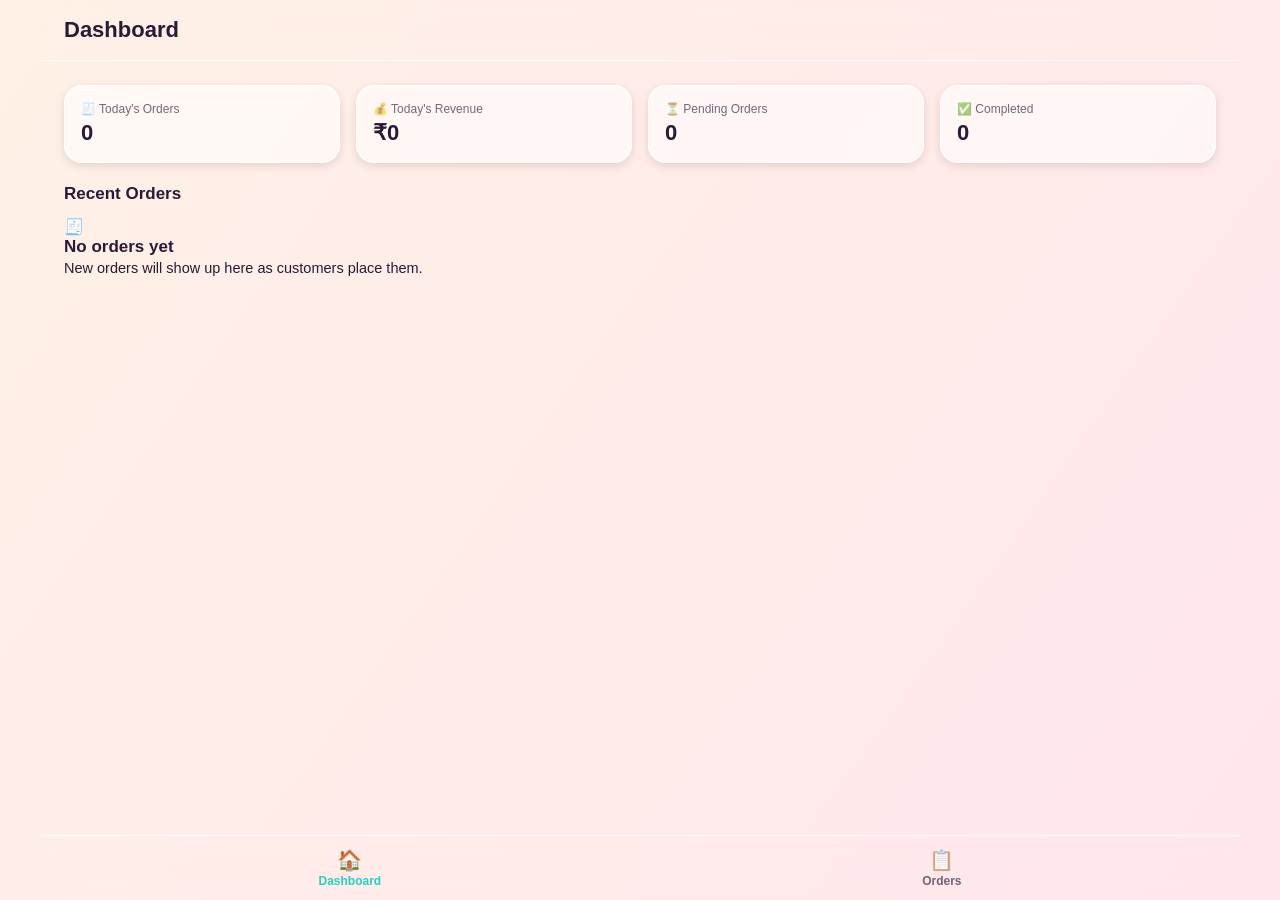
<file: admin/index.html>
<!DOCTYPE html>
<html lang="en">
<head>
<meta charset="UTF-8">
<meta name="viewport" content="width=device-width, initial-scale=1.0">
<title>Velpaari Tea Buddy — Admin</title>
<meta name="description" content="Staff dashboard for Velpaari Tea Buddy orders.">
<meta name="theme-color" content="#7b6cff">

<!--
  Theme design tokens, structural layout, and component styles.
  See docs/DESIGN_SYSTEM.md for the specification each file
  implements.
-->
<link rel="stylesheet" href="css/admin-theme.css">
<link rel="stylesheet" href="css/admin-layout.css">
<link rel="stylesheet" href="css/admin-components.css">

<!--
  Set the theme attribute before first paint, to avoid a flash of
  the wrong theme. Deliberately a classic (non-module) script so
  it runs synchronously, blocking, before anything renders.

  NOTE: 'teabuddy_theme' below must stay in sync with
  config/constants.js's STORAGE_KEYS.THEME — the admin app shares
  the same theme storage key as the customer app is NOT assumed
  (they are separate browser storage contexts on separate
  origins/sites), but the same literal key name is used for
  consistency if the two are ever viewed on the same origin.

  This only READS a previously-saved preference or the system
  preference — the actual dark/light toggle control is added by
  a later-phase module, not part of this foundation phase.
-->
<script>
  (function () {
    try {
      var saved = localStorage.getItem('teabuddy_theme');
      var theme = saved || (
        window.matchMedia && window.matchMedia('(prefers-color-scheme: light)').matches
          ? 'light'
          : 'dark'
      );
      document.documentElement.setAttribute('data-theme', theme);
    } catch (e) {
      document.documentElement.setAttribute('data-theme', 'dark');
    }
  })();
</script>
</head>
<body>

<!--
  Application mount point. Empty by design in this foundation
  phase — Phase 6's router-driven pages (dashboardPage.js,
  ordersPage.js, orderDetailPage.js) render their content into
  this container once built.
-->
<div id="app"></div>

<script type="module" src="js/main.js"></script>
</body>
</html>
</file>
<file: admin/css/admin-theme.css>
/**
 * =============================================================
 * admin-theme.css
 * -------------------------------------------------------------
 * Design tokens for the admin app. Values are identical to
 * customer/css/theme.css by design — docs/DESIGN_SYSTEM.md §1
 * states both apps share the same visual language (same tokens),
 * with admin optimized for scanning/efficiency rather than a
 * different palette. Per the locked folder structure, admin owns
 * its own copy of this file rather than importing customer's —
 * if the token values themselves ever need to diverge for a
 * legitimate admin-specific reason, this is the file that changes,
 * without touching the customer app.
 *
 * Dark theme is the default (:root), matching customer's default,
 * for the same reason: no JS is required for correct initial
 * rendering. Light theme overrides via [data-theme="light"].
 * =============================================================
 */

:root {
  /* ---------- Brand gradient (identity — used sparingly in admin) ---------- */
  --grad-violet: #7b6cff;
  --grad-pink: #ff6ec7;
  --grad-orange: #ff9a6c;
  --grad-teal: #22d1c1;
  --grad-blue: #3fa9ff;

  /* ---------- Dark theme surface tokens (default) ---------- */
  --bg-grad-1: #1a123a;
  --bg-grad-2: #3a1440;
  --bg-grad-3: #2a0f30;
  --glass-bg: rgba(255, 255, 255, 0.10);
  --glass-border: rgba(255, 255, 255, 0.28);
  --text-primary: #fffaf6;
  --text-dim: rgba(255, 250, 246, 0.70);
  --bubble-bot: rgba(255, 255, 255, 0.14);
  --bubble-bot-border: rgba(255, 255, 255, 0.18);
  --input-bg: rgba(255, 255, 255, 0.18);
  --header-bg: rgba(255, 255, 255, 0.10);
  --drawer-bg: rgba(30, 20, 50, 0.92);

  /* ---------- Semantic colors (theme-independent) ---------- */
  --success: #3cff9e;
  --warning: #ffd166;
  --danger: #ff5c7a;
  --info: #3fa9ff;

  /* ---------- "On-color" text/icon tokens ----------
     Used whenever text/an icon sits on top of a colored fill
     (a gradient button, a status badge) rather than on the app's
     normal background. Defined once here so admin-components.css
     never hardcodes a contrast color inline. */
  --on-gradient: #062526;
  --on-warning: #2a1500;
  --on-success: #04241a;
  --on-danger: #ffffff;
  --on-info: #ffffff;

  /* ---------- Overlay / focus / highlight utility tokens ---------- */
  --overlay-scrim: rgba(0, 0, 0, 0.4);
  --focus-ring: rgba(34, 209, 193, 0.6);
  --highlight-pulse: rgba(60, 255, 158, 0.28);
  --shadow-glow-pink: 0 8px 24px rgba(255, 110, 199, 0.45);

  /* ---------- Status colors — docs/DESIGN_SYSTEM.md §13 ---------- */
  --status-new: var(--info);
  --status-preparing: var(--warning);
  --status-ready: var(--success);
  --status-completed: var(--text-dim);

  /* ---------- Typography scale ---------- */
  --font-family-base: -apple-system, BlinkMacSystemFont, 'Segoe UI', Roboto, Helvetica, Arial, sans-serif;
  --text-display: 30px;
  --text-h1: 22px;
  --text-h2: 17px;
  --text-body: 14.5px;
  --text-label: 13.5px;
  --text-meta: 12px;
  --text-micro: 10.5px;

  /* ---------- Spacing scale (4px base) ---------- */
  --space-1: 4px;
  --space-2: 8px;
  --space-3: 12px;
  --space-4: 16px;
  --space-5: 20px;
  --space-6: 24px;
  --space-7: 32px;
  --space-8: 40px;

  /* ---------- Border radius scale ---------- */
  --radius-pill: 999px;
  --radius-lg: 26px;
  --radius-md: 18px;
  --radius-sm: 12px;
  --radius-tail: 4px;
  --radius-circle: 50%;

  /* ---------- Shadow scale ---------- */
  --shadow-soft: 0 8px 32px rgba(20, 10, 40, 0.35);
  --shadow-card: 0 3px 10px rgba(0, 0, 0, 0.12);
  --shadow-fab: 0 6px 16px rgba(34, 209, 193, 0.40);
  --shadow-drawer: 0 -10px 40px rgba(0, 0, 0, 0.35);
  --shadow-toast: 0 6px 20px rgba(0, 0, 0, 0.25);

  /* ---------- Motion ---------- */
  --ease-standard: ease;
  --ease-spring: cubic-bezier(0.2, 0.8, 0.2, 1);
  --duration-fast: 150ms;
  --duration-base: 250ms;
  --duration-drawer: 320ms;
}

/* ---------- Light theme overrides ---------- */
html[data-theme='light'] {
  --bg-grad-1: #fff1e6;
  --bg-grad-2: #ffe0f0;
  --bg-grad-3: #e8f9f6;
  --glass-bg: rgba(255, 255, 255, 0.55);
  --glass-border: rgba(255, 255, 255, 0.90);
  --text-primary: #2a1a35;
  --text-dim: rgba(42, 26, 53, 0.65);
  --bubble-bot: rgba(255, 255, 255, 0.75);
  --bubble-bot-border: rgba(255, 255, 255, 0.90);
  --input-bg: rgba(255, 255, 255, 0.75);
  --header-bg: rgba(255, 255, 255, 0.55);
  --drawer-bg: rgba(255, 255, 255, 0.97);
}

/* ---------- Reduced motion (see docs/DESIGN_SYSTEM.md §16) ---------- */
@media (prefers-reduced-motion: reduce) {
  :root {
    --duration-fast: 1ms;
    --duration-base: 1ms;
    --duration-drawer: 1ms;
  }
}
</file>
<file: admin/css/admin-layout.css>
/**
 * =============================================================
 * admin-layout.css
 * -------------------------------------------------------------
 * Structural layout only — positioning, sizing, and flex/grid
 * behavior of the admin app shell and its regions. Visual styling
 * of individual components (buttons, order cards, status badges)
 * lives in admin-components.css.
 *
 * Per docs/DESIGN_SYSTEM.md §15.1, the customer app's root
 * container stays capped at 480px "everywhere" (a chat experience
 * on any screen). The admin app deliberately does NOT follow that
 * same rule: it is mobile-first on phones (identical 480px cap by
 * default) but automatically expands into a wider, denser
 * dashboard layout on tablet/desktop — see the breakpoints on
 * #app, .stat-grid, and .order-list below. §16.9's requirement
 * for full keyboard operability still applies at every width.
 *
 * No page-specific content is styled here (Phase 3 builds no
 * pages) — these are the generic shell/region classes that
 * Phase 6's page modules (dashboardPage.js, ordersPage.js,
 * orderDetailPage.js) will render their content into.
 * =============================================================
 */

/* ---------- Reset ---------- */
* {
  box-sizing: border-box;
  -webkit-tap-highlight-color: transparent;
}

html,
body {
  margin: 0;
  padding: 0;
  height: 100%;
  font-family: var(--font-family-base);
  color: var(--text-primary);
  overscroll-behavior: none;
}

/* ---------- Body: ambient gradient background (subtler use than customer — admin favors clarity) ---------- */
body {
  min-height: 100dvh;
  background: linear-gradient(125deg, var(--bg-grad-1), var(--bg-grad-2) 50%, var(--bg-grad-3));
  background-size: 300% 300%;
  animation: gradientShift 22s ease infinite;
  position: relative;
}

@keyframes gradientShift {
  0% { background-position: 0% 30%; }
  50% { background-position: 100% 70%; }
  100% { background-position: 0% 30%; }
}

/* ---------- App shell ----------
   Mobile-first: identical to the customer app's 480px cap on
   phones. Unlike the customer app (a chat experience that stays
   480px "everywhere" per docs/DESIGN_SYSTEM.md §15.1), the admin
   app is a staff dashboard — on tablet/desktop it automatically
   expands into a wider, denser layout instead of staying pinned
   to phone width. The breakpoints below are the only place this
   differs from customer/css/layout.css. */
#app {
  position: relative;
  z-index: 1;
  max-width: 480px;
  margin: 0 auto;
  min-height: 100dvh;
  display: flex;
  flex-direction: column;
}

/* Tablet and up: widen the shell and let dashboard grids use the
   extra space instead of just centering more empty margin. */
@media (min-width: 768px) {
  #app {
    max-width: 900px;
  }
}

/* Desktop: widen further into a real dashboard layout. */
@media (min-width: 1200px) {
  #app {
    max-width: 1200px;
  }
}

/* ---------- Top bar ---------- */
.admin-header {
  display: flex;
  align-items: center;
  gap: var(--space-2);
  padding: var(--space-3) var(--space-4);
  border-bottom: 1px solid var(--glass-border);
  backdrop-filter: blur(10px);
  flex-shrink: 0;
  position: sticky;
  top: 0;
  z-index: 10;
}

@media (min-width: 768px) {
  .admin-header {
    padding: var(--space-4) var(--space-6);
  }
}

.admin-header__title {
  flex: 1;
  min-width: 0;
}

/* ---------- Scrollable main content region ---------- */
.admin-main {
  flex: 1;
  overflow-y: auto;
  padding: var(--space-4);
  padding-bottom: calc(var(--space-6) + env(safe-area-inset-bottom));
}

@media (min-width: 768px) {
  .admin-main {
    padding: var(--space-6);
  }
}

/* ---------- Dashboard stat card grid skeleton (docs/DESIGN_SYSTEM.md — dashboard cards) ---------- */
.stat-grid {
  display: grid;
  grid-template-columns: 1fr 1fr;
  gap: var(--space-3);
  margin-bottom: var(--space-5);
}

@media (min-width: 768px) {
  .stat-grid {
    grid-template-columns: repeat(4, 1fr);
    gap: var(--space-4);
  }
}

/* ---------- Filter/search bar skeleton ---------- */
.filter-bar {
  display: flex;
  align-items: center;
  gap: var(--space-2);
  margin-bottom: var(--space-4);
  flex-wrap: wrap;
}

/* ---------- Order list skeleton ----------
   Mobile: single-column stack. Tablet/desktop: a real grid, so
   the extra width becomes more visible orders at a glance rather
   than wider single-column cards — the core of "automatically
   expand into a responsive dashboard layout" for this region. */
.order-list {
  display: grid;
  grid-template-columns: 1fr;
  gap: var(--space-3);
}

@media (min-width: 768px) {
  .order-list {
    grid-template-columns: repeat(2, 1fr);
  }
}

@media (min-width: 1200px) {
  .order-list {
    grid-template-columns: repeat(3, 1fr);
  }
}

/* Holds the currently-routed page's content. A sibling of the
   persistent bottom nav (both children of #app) so that mounting/
   unmounting a page never touches the nav bar — see
   admin/js/main.js's mountPage(). */
#page-root {
  flex: 1;
  display: flex;
  flex-direction: column;
  min-height: 0; /* allows .admin-main's overflow-y:auto to actually scroll within the flex layout */
}

/* ---------- Bottom navigation (if used by Phase 6/7 routing) ---------- */
.admin-bottom-nav {
  display: flex;
  align-items: center;
  justify-content: space-around;
  padding: var(--space-2);
  padding-bottom: calc(var(--space-2) + env(safe-area-inset-bottom));
  border-top: 1px solid var(--glass-border);
  backdrop-filter: blur(10px);
  flex-shrink: 0;
}

/* ---------- Small-screen adjustments ---------- */
@media (max-width: 360px) {
  .stat-grid {
    grid-template-columns: 1fr;
  }
}
</file>
<file: admin/css/admin-components.css>
/**
 * =============================================================
 * admin-components.css
 * -------------------------------------------------------------
 * Visual styling for reusable UI pieces specific to the admin
 * app: buttons/inputs (mirroring the customer app's system for
 * visual consistency, per docs/DESIGN_SYSTEM.md §1's "same
 * tokens" philosophy), dashboard stat cards, the order card
 * anatomy (§12), and status badges (§13).
 *
 * No page currently uses these classes (Phase 3 builds no pages)
 * — Phase 6 assembles them into dashboardPage.js, ordersPage.js,
 * and orderDetailPage.js.
 *
 * shared/components/components.css (Phase 4) styles a DIFFERENT
 * set of pieces — toast/modal/loader/dialog/emptyState — shared
 * with the customer app. Nothing in this file duplicates those.
 * =============================================================
 */

/* =========================================================
   Typography helpers — docs/DESIGN_SYSTEM.md §3
========================================================= */
h1 { font-size: var(--text-h1); font-weight: 800; line-height: 1.25; margin: 0; }
h2 { font-size: var(--text-h2); font-weight: 700; line-height: 1.3; margin: 0; }
p { font-size: var(--text-body); line-height: 1.45; margin: 0; }

.text-meta {
  color: var(--text-dim);
  font-size: var(--text-meta);
}

/* =========================================================
   Buttons — docs/DESIGN_SYSTEM.md §8 (same system as customer,
   duplicated per-app per the locked folder structure)
========================================================= */
.btn {
  min-height: 44px;
  padding: var(--space-3) var(--space-5);
  border: none;
  border-radius: var(--radius-pill);
  font-family: inherit;
  font-size: var(--text-label);
  font-weight: 700;
  cursor: pointer;
  transition: transform var(--duration-fast) var(--ease-standard), opacity var(--duration-fast) var(--ease-standard);
}

.btn:active { transform: scale(0.94); }

.btn:disabled {
  opacity: 0.45;
  cursor: not-allowed;
  transform: none;
}

.btn--block { width: 100%; }

.btn--primary {
  background: linear-gradient(135deg, var(--grad-teal), var(--grad-blue));
  color: var(--on-gradient);
  box-shadow: var(--shadow-fab);
}

.btn--secondary {
  background: transparent;
  color: var(--text-primary);
  border: 1.4px solid var(--glass-border);
}

.btn--danger {
  background: var(--danger);
  color: var(--on-danger);
}

.btn--icon {
  width: 44px;
  height: 44px;
  padding: 0;
  border-radius: var(--radius-circle);
  background: var(--glass-bg);
  border: 1px solid var(--glass-border);
  color: var(--text-primary);
  font-size: 16px;
  display: flex;
  align-items: center;
  justify-content: center;
}

/* =========================================================
   Inputs — docs/DESIGN_SYSTEM.md §9
========================================================= */
.text-input {
  width: 100%;
  min-height: 44px;
  background: var(--input-bg);
  border: 1.5px solid var(--glass-border);
  outline: none;
  color: var(--text-primary);
  font-family: inherit;
  font-size: var(--text-body);
  padding: var(--space-3) var(--space-4);
  border-radius: var(--radius-pill);
}

.text-input::placeholder { color: var(--text-dim); }

.text-input:focus {
  outline: 2px solid var(--focus-ring);
  outline-offset: 2px;
}

.search-field {
  position: relative;
  flex: 1;
}

.search-field .text-input {
  padding-left: var(--space-7);
}

.search-field__icon {
  position: absolute;
  left: var(--space-3);
  top: 50%;
  transform: translateY(-50%);
  font-size: 14px;
  opacity: 0.6;
  pointer-events: none;
}

.search-field__clear {
  position: absolute;
  right: var(--space-2);
  top: 50%;
  transform: translateY(-50%);
  background: none;
  border: none;
  color: var(--text-dim);
  cursor: pointer;
  min-width: 32px;
  min-height: 32px;
  display: none;
}

.search-field.has-value .search-field__clear {
  display: block;
}

/* =========================================================
   Filter chips — status/date filter toggles in ordersPage's
   filter bar. Distinct from customer's .chip (per-app duplication
   is intentional, matching the locked folder structure).
========================================================= */
.filter-chip {
  min-height: 36px;
  background: var(--glass-bg);
  border: 1.4px solid var(--glass-border);
  color: var(--text-primary);
  padding: var(--space-1) var(--space-3);
  border-radius: var(--radius-pill);
  font-family: inherit;
  font-size: var(--text-label);
  font-weight: 600;
  cursor: pointer;
  white-space: nowrap;
  transition: transform var(--duration-fast) var(--ease-standard), background var(--duration-fast) var(--ease-standard);
}

.filter-chip:active {
  transform: scale(0.94);
}

.filter-chip.filter-chip--active {
  background: linear-gradient(135deg, var(--grad-teal), var(--grad-blue));
  color: var(--on-gradient);
  border: none;
}

/* =========================================================
   Section heading — used above sub-sections within admin-main
   (e.g. "Recent Orders" below the dashboard's stat grid).
========================================================= */
.section-heading {
  font-size: var(--text-h2);
  font-weight: 700;
  color: var(--text-primary);
  margin: var(--space-2) 0 var(--space-3);
}

/* =========================================================
   Cards (generic surface) — docs/DESIGN_SYSTEM.md §10.1
========================================================= */
.glass-card {
  width: 100%;
  background: var(--glass-bg);
  border: 1px solid var(--glass-border);
  backdrop-filter: blur(18px);
  -webkit-backdrop-filter: blur(18px);
  border-radius: var(--radius-lg);
  box-shadow: var(--shadow-soft);
  padding: var(--space-6) var(--space-5);
}

/* =========================================================
   Dashboard stat cards — docs/DESIGN_SYSTEM.md (dashboard cards)
========================================================= */
.stat-card {
  background: var(--glass-bg);
  border: 1px solid var(--glass-border);
  border-radius: var(--radius-md);
  box-shadow: var(--shadow-card);
  padding: var(--space-4);
}

.stat-card__label {
  font-size: var(--text-meta);
  color: var(--text-dim);
  margin-bottom: var(--space-1);
}

.stat-card__value {
  font-size: var(--text-h1);
  font-weight: 800;
}

/* =========================================================
   Status badges — docs/DESIGN_SYSTEM.md §13
   Always paired with text, never color alone (§16.2).
========================================================= */
.status-badge {
  display: inline-flex;
  align-items: center;
  gap: var(--space-1);
  padding: 4px var(--space-3);
  border-radius: var(--radius-pill);
  font-size: var(--text-meta);
  font-weight: 800;
  letter-spacing: 0.3px;
  text-transform: uppercase;
}

.status-badge.status-badge--new {
  background: var(--status-new);
  color: var(--on-info);
}

.status-badge.status-badge--preparing {
  background: var(--status-preparing);
  color: var(--on-warning);
}

.status-badge.status-badge--ready {
  background: var(--status-ready);
  color: var(--on-success);
}

.status-badge.status-badge--completed {
  background: transparent;
  border: 1.4px solid var(--glass-border);
  color: var(--status-completed);
}

/* =========================================================
   Order card — docs/DESIGN_SYSTEM.md §12
   Fixed anatomy: header / customer / items / total / actions /
   status action / timestamp footer.
========================================================= */
.order-card {
  background: var(--glass-bg);
  border: 1px solid var(--glass-border);
  border-radius: var(--radius-md);
  box-shadow: var(--shadow-card);
  padding: var(--space-4);
  transition: background var(--duration-base) var(--ease-standard);
}

.order-card.order-card--new-highlight {
  animation: orderHighlightPulse 1.5s ease-out;
}

@keyframes orderHighlightPulse {
  0% { background: var(--highlight-pulse); }
  100% { background: var(--glass-bg); }
}

.order-card__header {
  display: flex;
  align-items: center;
  justify-content: space-between;
  margin-bottom: var(--space-2);
}

.order-card__id {
  font-size: var(--text-h2);
  font-weight: 800;
}

.order-card__customer {
  font-size: var(--text-body);
  margin-bottom: var(--space-2);
}

.order-card__customer .text-meta {
  margin-left: var(--space-2);
}

.order-card__items {
  font-size: var(--text-body);
  margin-bottom: var(--space-2);
}

.order-card__item-line {
  display: flex;
  justify-content: space-between;
  padding: 2px 0;
}

.order-card__divider {
  border: none;
  border-top: 1px dashed var(--glass-border);
  margin: var(--space-2) 0;
}

.order-card__total {
  display: flex;
  justify-content: space-between;
  font-size: var(--text-h2);
  font-weight: 800;
  margin-bottom: var(--space-3);
}

.order-card__actions {
  display: flex;
  gap: var(--space-2);
  margin-bottom: var(--space-2);
}

.order-card__actions .btn--icon {
  flex: 1;
  width: auto;
  border-radius: var(--radius-sm);
}

.order-card__status-action {
  margin-bottom: var(--space-2);
}

.order-card__footer {
  display: flex;
  justify-content: flex-end;
}

/* =========================================================
   Bottom nav items — persistent Dashboard/Orders navigation,
   built once in admin/js/main.js (outside any single page's
   mount/unmount cycle).
========================================================= */
.admin-nav-item {
  display: flex;
  flex-direction: column;
  align-items: center;
  gap: 2px;
  background: none;
  border: none;
  color: var(--text-dim);
  font-family: inherit;
  font-size: var(--text-meta);
  font-weight: 600;
  cursor: pointer;
  padding: var(--space-1) var(--space-4);
  min-height: 44px;
}

.admin-nav-item__icon {
  font-size: 20px;
}

.admin-nav-item.admin-nav-item--active {
  color: var(--grad-teal);
}

/* =========================================================
   Toast-style new-order badge (header notification indicator) —
   the notification SERVICE itself is a later-phase module; this
   is only its visual styling hook.
========================================================= */
.notify-badge {
  position: relative;
}

.notify-badge__count {
  position: absolute;
  top: -4px;
  right: -6px;
  min-width: 16px;
  height: 16px;
  padding: 0 4px;
  border-radius: var(--radius-pill);
  background: var(--danger);
  color: var(--on-danger);
  font-size: 10px;
  font-weight: 800;
  display: none;
  align-items: center;
  justify-content: center;
}

.notify-badge.has-count .notify-badge__count {
  display: flex;
}
</file>
